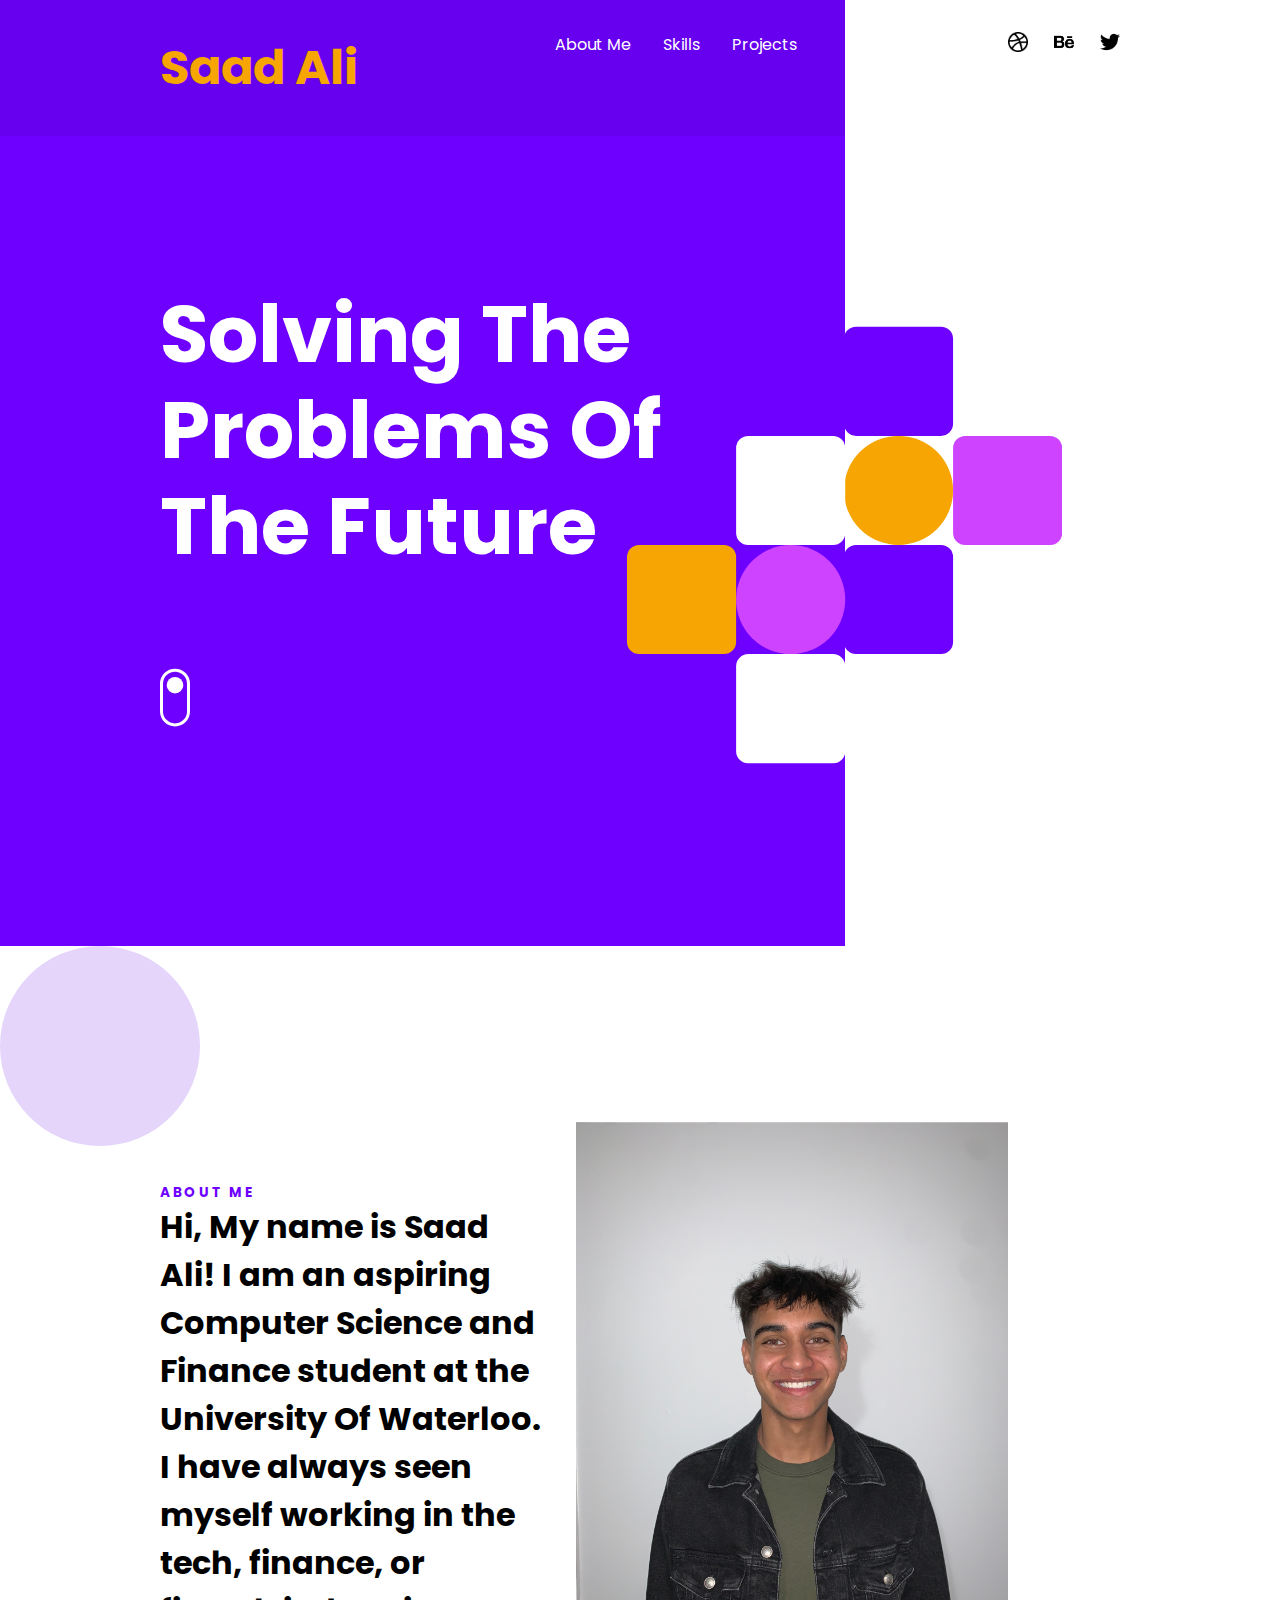
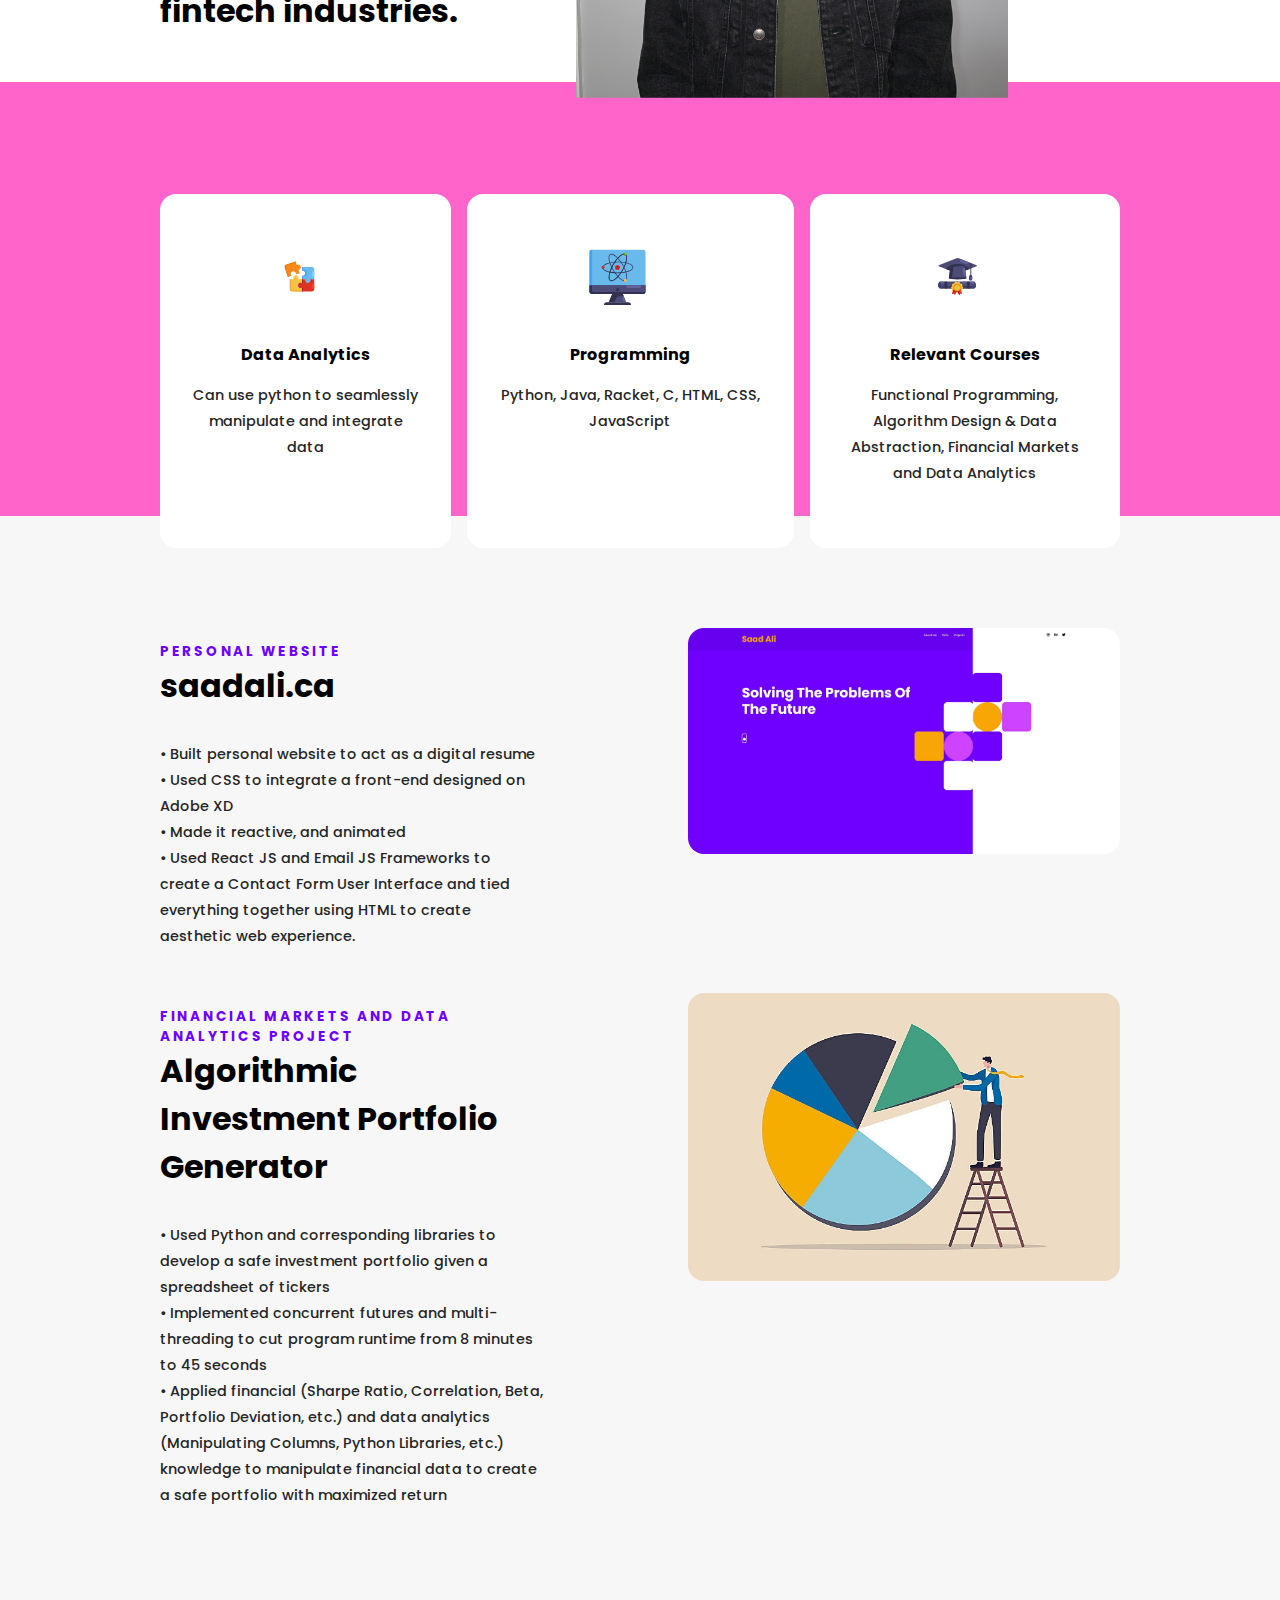
<file: index.html>
<!DOCTYPE html>
<html lang="en">

<head>
    <meta charset="UTF-8">
    <meta name="viewport" content="width=device-width, initial-scale=1.0">
    <title>Document</title>
    <link rel="stylesheet" href="css/main.css">
</head>

<body>

    <div class="nav-container">
        <header>
            <a href="index.html" class="logo">Saad Ali</a>

            <nav>
                <ul>
                    <li><a href="#featured">About Me</a></li>
                    <li><a href="#skills">Skills</a></li>
                    <li><a href="#portfolio">Projects</a></li>
                </ul>
            </nav>
        </header>
        <div class="social-header">
            <ul>
                <li><a href="/contact/ss.html"><img src="images/dribbble.png" alt="dribbble"></a></li>
                <li><a href="/contact/ss.html"><img src="images/behance.png" alt="behance"></a></li>
                <li><a href="/contact/ss.html"><img src="images/twitter.png" alt="twitter"></a></li>
            </ul>
        </div>
    </div>

    <div class="hero">
        <div class="content">
            <h1 class="stagger1">Solving The Problems Of The Future</h1>
            <svg class="scroll stagger1" width="40" height="77" viewBox="0 0 40 77">
                <g id="scroll" transform="translate(-253 -787)">
                    <g id="Rectangle_12" data-name="Rectangle 12" transform="translate(253 787)" fill="none"
                        stroke="#fff" stroke-width="4">
                        <rect width="40" height="77" rx="20" stroke="none" />
                        <rect x="2" y="2" width="36" height="73" rx="18" fill="none" />
                    </g>
                    <circle class="circle" id="Ellipse_1" data-name="Ellipse 1" cx="11" cy="11" r="11"
                        transform="translate(262 798)" fill="#fff" />
                </g>
            </svg>
        </div>
        <svg xmlns="http://www.w3.org/2000/svg" class="hero-design" width="686" height="688" viewBox="0 0 686 688">
            <g id="blockdesign" transform="translate(-935 -289)">
                <rect class="square-anim" data-name="Rectangle 2" width="172" height="172" rx="19"
                    transform="translate(1277 289)" fill="#6e00ff" />
                <rect class="square-anim" data-name="Rectangle 10" width="172" height="172" rx="86"
                    transform="translate(1277 461)" fill="#F6A503" />
                <rect class="square-anim" data-name="Rectangle 8" width="172" height="172" rx="19"
                    transform="translate(1449 461)" fill="#CE43FF" />
                <rect class="square-anim" data-name="Rectangle 5" width="172" height="172" rx="19"
                    transform="translate(1277 633)" fill="#6e00ff" />
                <rect class="square-anim" data-name="Rectangle 3" width="172" height="172" rx="19"
                    transform="translate(1107 461)" fill="#fff" />
                <rect class="square-anim" data-name="Rectangle 9" width="172" height="172" rx="86"
                    transform="translate(1107 633)" fill="#CE43FF" />
                <rect class="square-anim" data-name="Rectangle 7" width="172" height="172" rx="19"
                    transform="translate(935 633)" fill="#F6A503" />
                <rect class="square-anim" data-name="Rectangle 4" width="172" height="172" rx="19"
                    transform="translate(1107 805)" fill="#fff" />
            </g>
        </svg>
    </div>

    <section class="featured" id="featured">
        <div class="left">
            <div class="inner transition2">
                <p class="subtitle">About Me</p>
                <a href="#" class="featured-title">Hi, My name is Saad Ali! I am an aspiring Computer Science and
                    Finance student at the University Of Waterloo. I have always seen
                    myself working in the tech, finance, or fintech industries.</a>
            </div>
        </div>
        <img class="right transition2" src="images/me.svg" alt="Featured Project">
    </section>

    <section class="skills" id="skills">
        <div class="skills-container">
            <ul>
                <li class="transition2">
                    <div class="icon-container one">
                        <img src="images/book-education-learning-puzzle-school-study-svgrepo-com.svg" alt="UI/UX Icon">
                    </div>
                    <p class="skill-title">Data Analytics</p>
                    <p class="featured-desc skill-desc">Can use python to seamlessly manipulate and integrate data</p>
                </li>
                <li class="transition2">
                    <div class="icon-container two">
                        <img src="images/atomic-courses-education-school-seo-web-svgrepo-com.svg" alt="UI/UX Icon">
                    </div>
                    <p class="skill-title">Programming</p>
                    <p class="featured-desc skill-desc">Python, Java, Racket, C, HTML, CSS, JavaScript</p>
                </li>
                <li class="transition2">
                    <div class="icon-container three">
                        <img src="images/education-graduation-learning-school-study-svgrepo-com.svg" alt="UI/UX Icon">
                    </div>
                    <p class="skill-title">Relevant Courses</p>
                    <p class="featured-desc skill-desc">Functional Programming, Algorithm Design & Data Abstraction,
                        Financial Markets and Data Analytics</p>
                </li>
            </ul>
        </div>
    </section>

    <section class="portfolio" id="portfolio">

        <div class="portfolio-container transition3">
            <div class="portfolio-left">
                <div class="inner">
                    <p class="subtitle">Personal Website</p>

                    <p class="featured-title">saadali.ca</p>
                    <p class="featured-desc">• Built personal website to act as a digital resume<br>
                        • Used CSS to integrate a front-end designed on Adobe XD<br>
                        • Made it reactive, and animated<br>
                        • Used React JS and Email JS Frameworks to create a Contact Form User Interface and tied
                        everything together using HTML to create aesthetic web experience.</p>
                </div>
            </div>
            <a href="#"><img src="images/personalWBST.jpg" alt="Fretastic"></a>
        </div>

        <div class="portfolio-container transition3">
            <div class="portfolio-left">
                <div class="inner">
                    <p class="subtitle">Financial Markets and Data Analytics Project</p>

                    <p class="featured-title">Algorithmic Investment Portfolio Generator</p>
                    <p class="featured-desc">• Used Python and corresponding libraries to develop a safe investment
                        portfolio given a spreadsheet of tickers<br>
                        • Implemented concurrent futures and multi-threading to cut program runtime from 8 minutes to 45
                        seconds<br>
                        • Applied financial (Sharpe Ratio, Correlation, Beta, Portfolio Deviation, etc.) and data
                        analytics (Manipulating Columns, Python Libraries, etc.) knowledge to manipulate financial data
                        to create a safe portfolio with maximized return</p>
                </div>
            </div>
            <a href="#"><img src="images/investment.jpg" alt="Fretastic"></a>
        </div>

        <!--         <div class="portfolio-container transition3">
            <div class="portfolio-left">
                <div class="inner">
                    <p class="subtitle">Guitar App</p>

                    <p class="featured-title">Fretastic.com</p>
                    <p class="featured-desc">Lorem ipsum dolor sit amet consectetur adipisicing elit. Reprehenderit sint, molestias qui nihil accusamus praesentium vel tenetur quisquam quas rem.</p>
                </div>
            </div>
            <a href="#"><img src="images/fretty.jpg" alt="Fretastic"></a>
        </div> -->

    </section>

    <script src="https://cdnjs.cloudflare.com/ajax/libs/gsap/3.5.1/gsap.min.js"
        integrity="sha512-IQLehpLoVS4fNzl7IfH8Iowfm5+RiMGtHykgZJl9AWMgqx0AmJ6cRWcB+GaGVtIsnC4voMfm8f2vwtY+6oPjpQ=="
        crossorigin="anonymous"></script>
    <script src="https://s3-us-west-2.amazonaws.com/s.cdpn.io/16327/ScrollTrigger.min.js"></script>

    <script>
        gsap.registerPlugin(ScrollTrigger);
        var tl = gsap.timeline();

        tl.from('.content', {
            y: '-30%',
            opacity: 0,
            duration: 2,
            ease: Power4.easeOut
        })
        tl.from('.stagger1', {
            opacity: 0,
            y: -50,
            stagger: .3,
            ease: Power4.easeOut,
            duration: 2
        }, "-=1.5")
        tl.from('.hero-design', {
            opacity: 0, y: 50, ease: Power4.easeOut, duration: 1
        }, "-=2")

        gsap.from(".square-anim", {
            stagger: .2,
            scale: 0.1,
            duration: 1,
            ease: Back.easeOut.config(1.7)
        })

        gsap.from(".transition2", {
            scrollTrigger: {
                trigger: '.transition2',
                start: "top bottom"
            },
            y: 50,
            opacity: 0,
            duration: 1.2,
            stagger: .3
        })

        gsap.from(".transition3", {
            scrollTrigger: {
                trigger: ".transition3",
                start: "top center"
            },
            y: 50,
            opacity: 0,
            duration: 1.2,
            stagger: .6
        });
    </script>
</body>
</html>
</file>
<file: css/main.css>
@import url("https://fonts.googleapis.com/css2?family=Poppins:wght@300;400;700&display=swap");
body {
  height: 100vh;
  margin: 0;
  font-family: 'Poppins', arial;
}

ul {
  list-style-type: none;
  margin: 0;
  padding: 0;
}

a {
  text-decoration: none;
}

img {
  width: 75%;
}

.nav-container {
  background: #6B0BD8;
}

.nav-container a {
  color: white;
}

header {
  display: -webkit-box;
  display: -ms-flexbox;
  display: flex;
  -webkit-box-pack: justify;
      -ms-flex-pack: justify;
          justify-content: space-between;
  padding: 2em;
}

header .logo {
  color: #F6A503;
  font-weight: bold;
  font-size: 3em;
}

header ul {
  display: -webkit-box;
  display: -ms-flexbox;
  display: flex;
}

header ul a {
  display: block;
  padding: 0 1em;
}

.social-header, .hero-design {
  display: none;
}

.hero {
  background: #7314EF;
  color: white;
  display: -ms-grid;
  display: grid;
  text-align: center;
  padding: 4em;
}

.meet {
  display: -webkit-box;
  display: -ms-flexbox;
  display: flex;
  margin: 0 auto;
  width: 200px;
  font-weight: bold;
  color: #FF64CB;
}

.meet span {
  margin-top: 1em;
  margin-right: .5em;
}

.scroll {
  width: 30px;
  margin-top: 2em;
}

section {
  padding: 4em 2em;
  text-align: center;
}

.featured {
  position: relative;
}

.featured::before {
  content: "";
  position: absolute;
  width: 200px;
  height: 200px;
  border-radius: 50%;
  background: #E5D5FA;
  top: 0;
  left: 0;
  z-index: -1;
}

.subtitle {
  text-transform: uppercase;
  font-weight: bold;
  color: #6E00FF;
  letter-spacing: .2em;
  font-size: .85em;
}

.featured-title {
  color: black;
  font-weight: bold;
  font-size: 2em;
  margin-top: -.4em;
  display: block;
}

.featured-desc {
  color: #252525;
  margin-bottom: 3em;
  font-size: .9em;
  line-height: 1.8em;
  font-weight: 500;
}

.skills {
  background: #FF64CB;
}

.skills-container ul li {
  background: white;
  padding: 2em;
  border-radius: 1em;
  margin-bottom: 1em;
}

.skills-container ul li .icon-container {
  height: 100px;
  display: -ms-grid;
  display: grid;
  place-content: center;
  margin: 0 auto;
}

.skills-container ul li .icon-container.one {
  width: 50px;
}

.skills-container ul li .icon-container.two {
  width: 100px;
}

.skills-container ul li .icon-container.three {
  width: 60px;
}

.skills-container ul li .skill-title {
  font-weight: bold;
}

.skills-container ul li .featured-desc {
  margin-bottom: 2em;
}

.portfolio {
  background: #F7F7F7;
}

.portfolio-container a img {
  border-radius: 1em;
  margin-bottom: 2em;
}

@media only screen and (min-width: 800px) {
  .featured, .portfolio {
    text-align: left;
  }
  .featured, .portfolio-container {
    display: -ms-grid;
    display: grid;
    -ms-grid-columns: 40% auto;
        grid-template-columns: 40% auto;
  }
  .left, .portfolio-left {
    display: -ms-grid;
    display: grid;
    place-content: center;
  }
  .right {
    margin-left: 2em;
    margin-top: 1em;
  }
  .skills {
    margin-top: -5em;
    margin-bottom: -7em;
    padding-top: 7em;
  }
  .skills-container ul {
    display: -ms-grid;
    display: grid;
    -ms-grid-columns: (auto)[3];
        grid-template-columns: repeat(3, auto);
    grid-gap: 1em;
  }
  .portfolio {
    padding-top: 7em;
  }
  .portfolio-container img {
    margin-left: 2em;
  }
}

@media only screen and (min-width: 1050px) {
  .hero {
    height: 90vh;
  }
  .nav-container {
    display: -ms-grid;
    display: grid;
    -ms-grid-columns: 66% auto;
        grid-template-columns: 66% auto;
    background: unset;
  }
  .nav-container header {
    background: #6700EE;
  }
  header {
    padding: 2em 2em 2em 4em;
  }
  .social-header {
    padding: 3em 4em 2em 0;
    display: block;
  }
  section {
    padding: 4em;
  }
  .social-header .contact {
    align-content: center;
    color:black;
  }
  .social-header {
    display: block;
    color: black;
  }
  .social-header ul {
    display: -webkit-box;
    display: -ms-flexbox;
    display: flex;
    -webkit-box-pack: justify;
        -ms-flex-pack: justify;
            justify-content: space-between;
    width: 7em;
    float: right;
  }
  .social-header ul img {
    width: 20px;
  }
  .hero {
    display: -ms-grid;
    display: grid;
    -ms-grid-columns: 66% auto;
        grid-template-columns: 66% auto;
    background: unset;
    padding: 0;
  }
  .hero .content {
    background: #6E00FF;
    padding: 6em 8em 6em 4em;
    text-align: left;
  }
  .hero .content h1 {
    font-size: 5em;
    line-height: 1.2em;
  }
  .meet {
    margin: unset;
  }
  .hero-design {
    display: unset;
    margin-left: -50%;
    margin-top: 15%;
    width: 100%;
  }
  .portfolio img {
    float: right;
    max-width: 500px;
  }
}

@media only screen and (min-width: 1250px) {
  header {
    padding: 2em 2em 2em 10em;
  }
  .social-header {
    padding: 2em 10em 2em 0;
  }
  section {
    padding: 10em 10em 4em 10em;
  }
  .hero .content {
    padding: 6em 8em 6em 10em;
  }
}

@media only screen and (min-width: 1550px) {
  header {
    padding: 2em 2em 2em 20em;
  }
  .social-header {
    padding: 2em 20em 2em 0;
  }
  section {
    padding: 6em 20em 4em 20em;
  }
  .hero .content {
    padding: 9em 20em 6em 20em;
  }
}

.circle {
  animation: circleAnim 1s infinite alternate-reverse;
}

@-webkit-keyframes circleAnim {
  from {
    -webkit-transform: translate(262px, 798px);
            transform: translate(262px, 798px);
    z-index: 5;
  }
  to {
    -webkit-transform: translate(262px, 830px);
            transform: translate(262px, 830px);
  }
}

@keyframes circleAnim {
  from {
    -webkit-transform: translate(262px, 798px);
            transform: translate(262px, 798px);
    z-index: 5;
  }
  to {
    -webkit-transform: translate(262px, 830px);
            transform: translate(262px, 830px);
  }
}
/*# sourceMappingURL=main.css.map */
</file>
